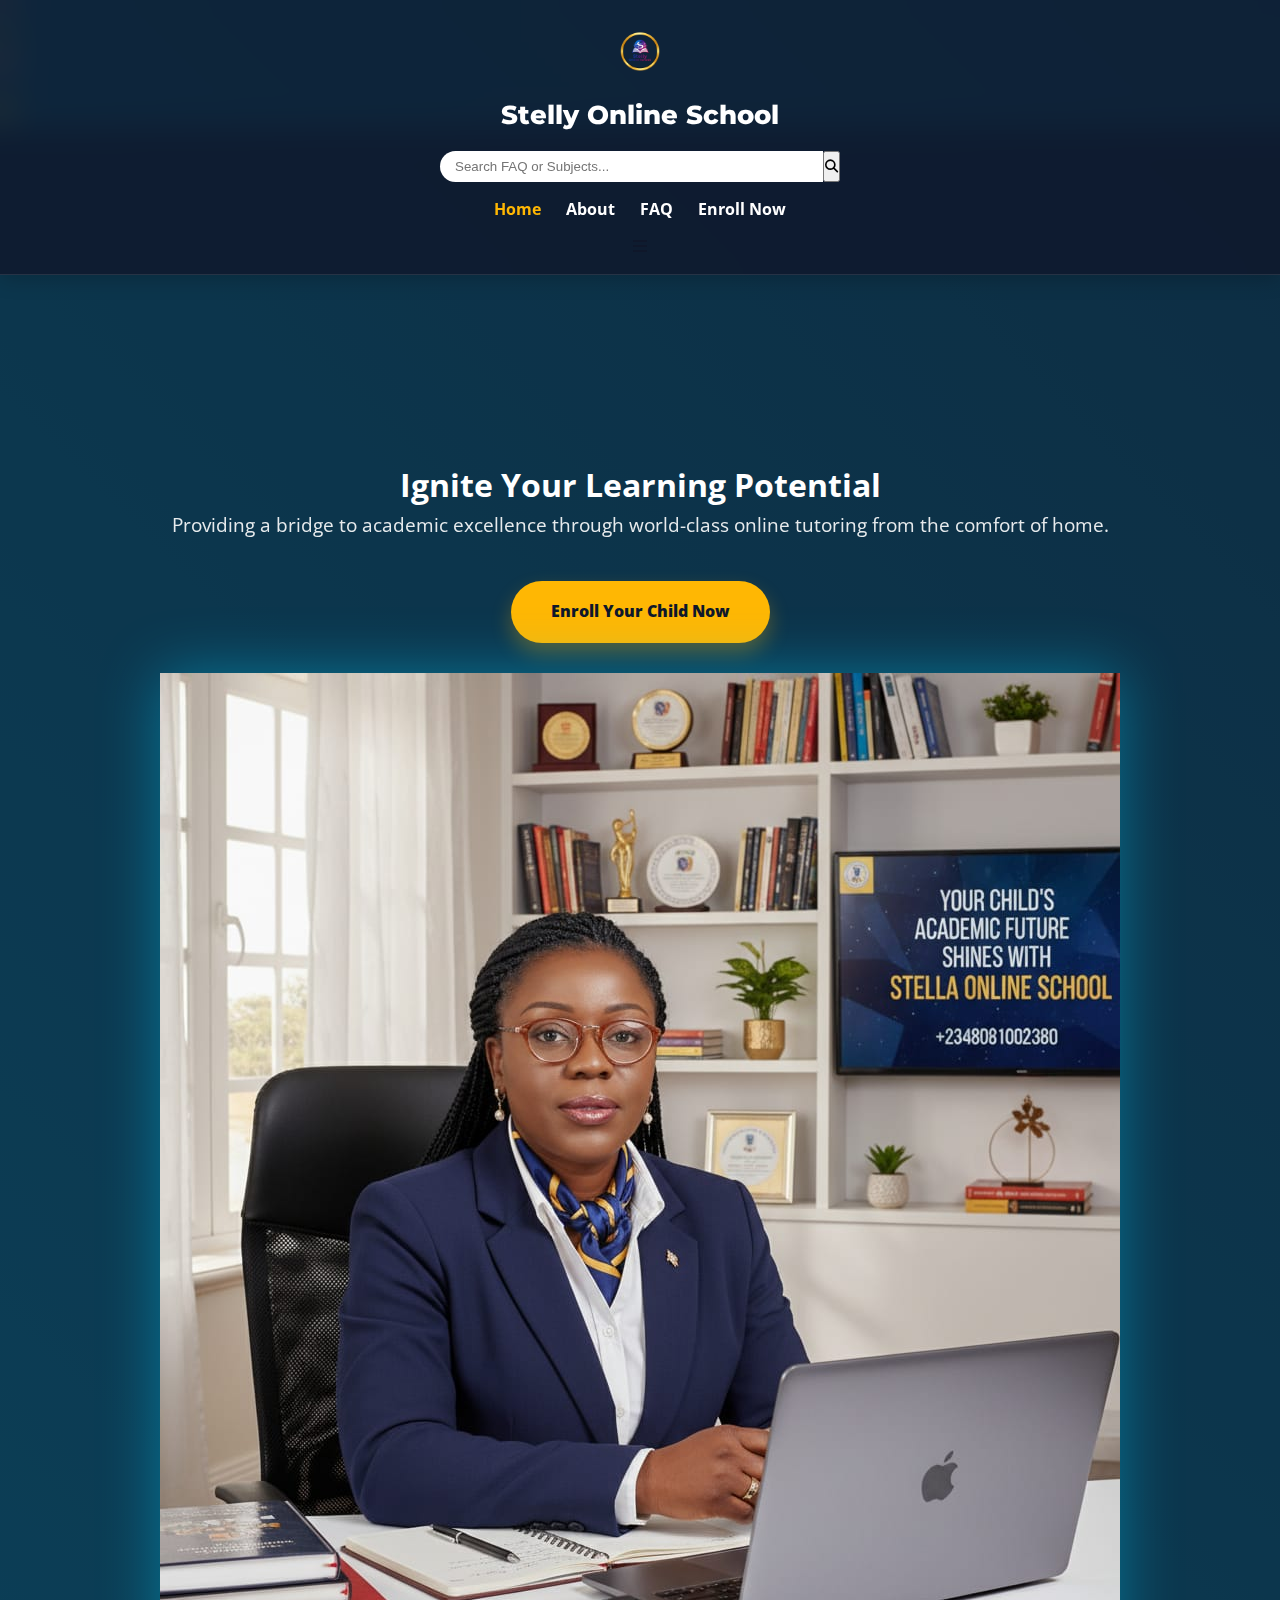
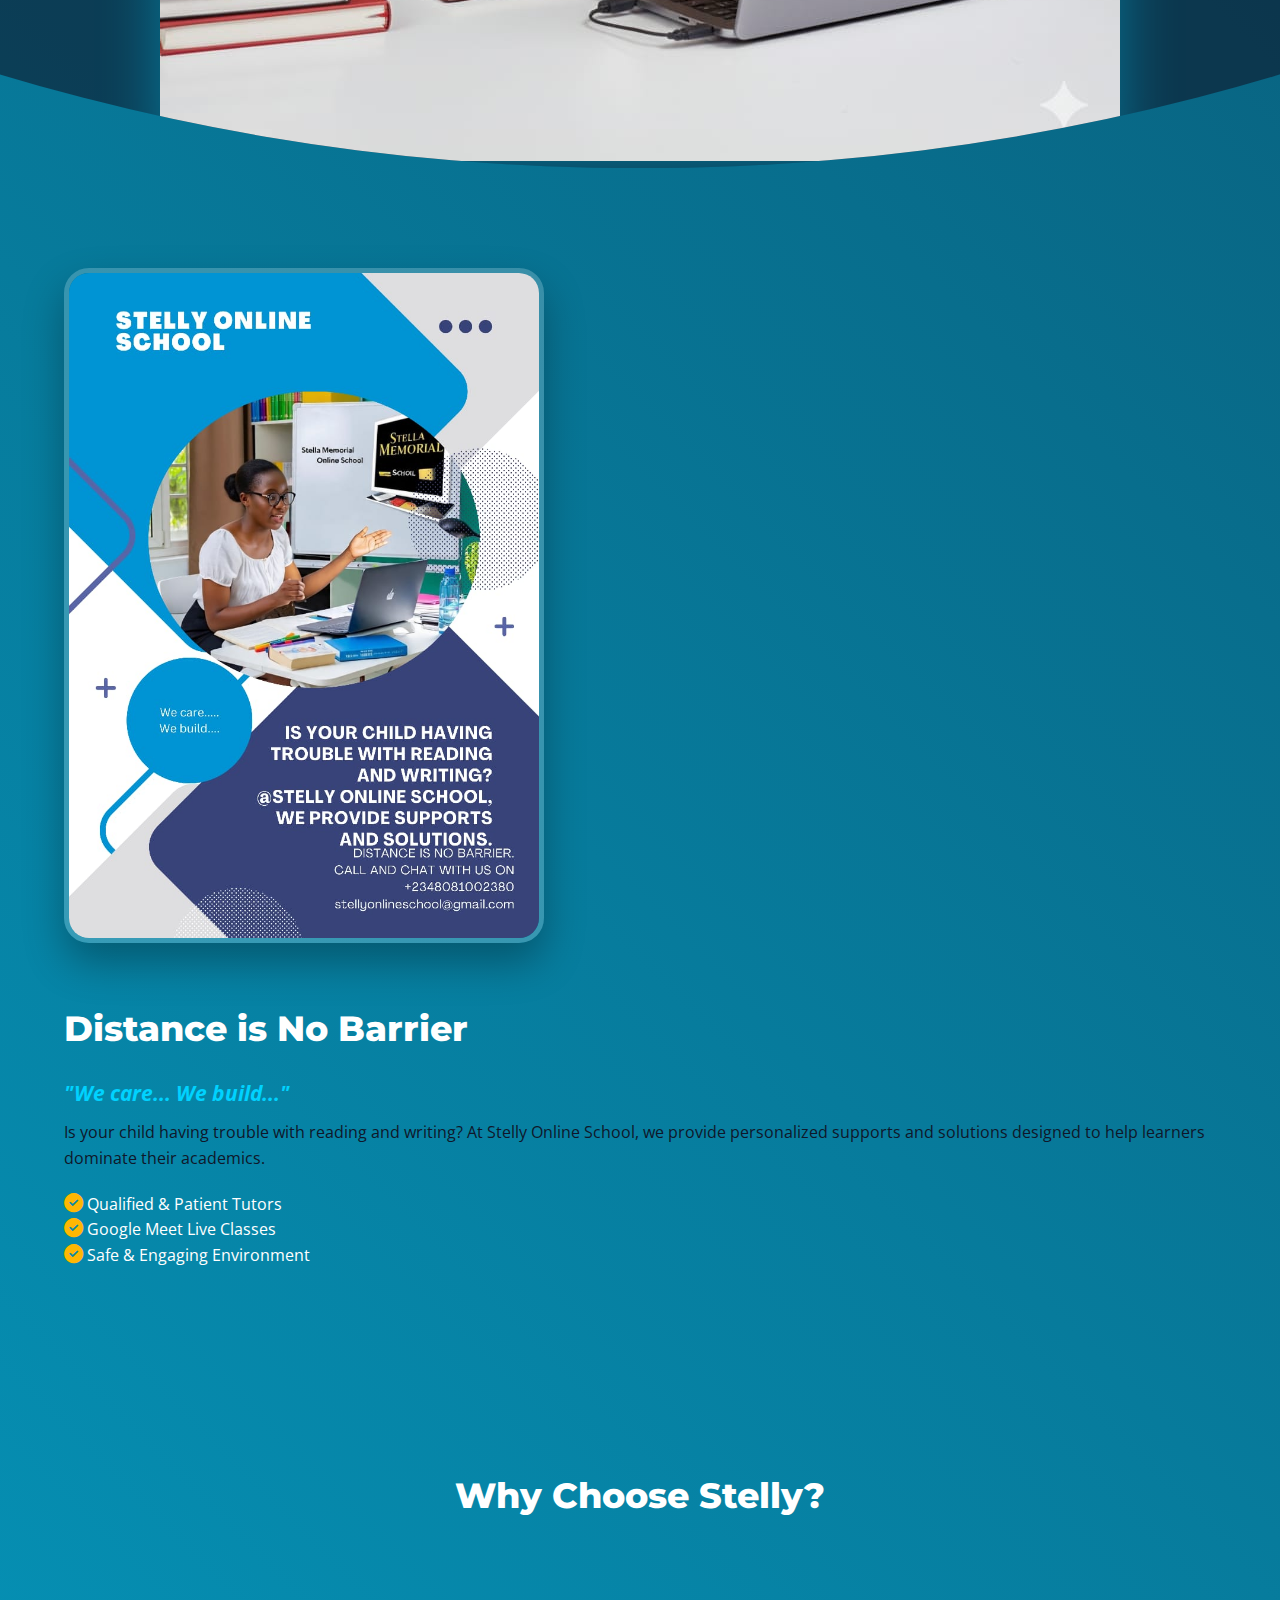
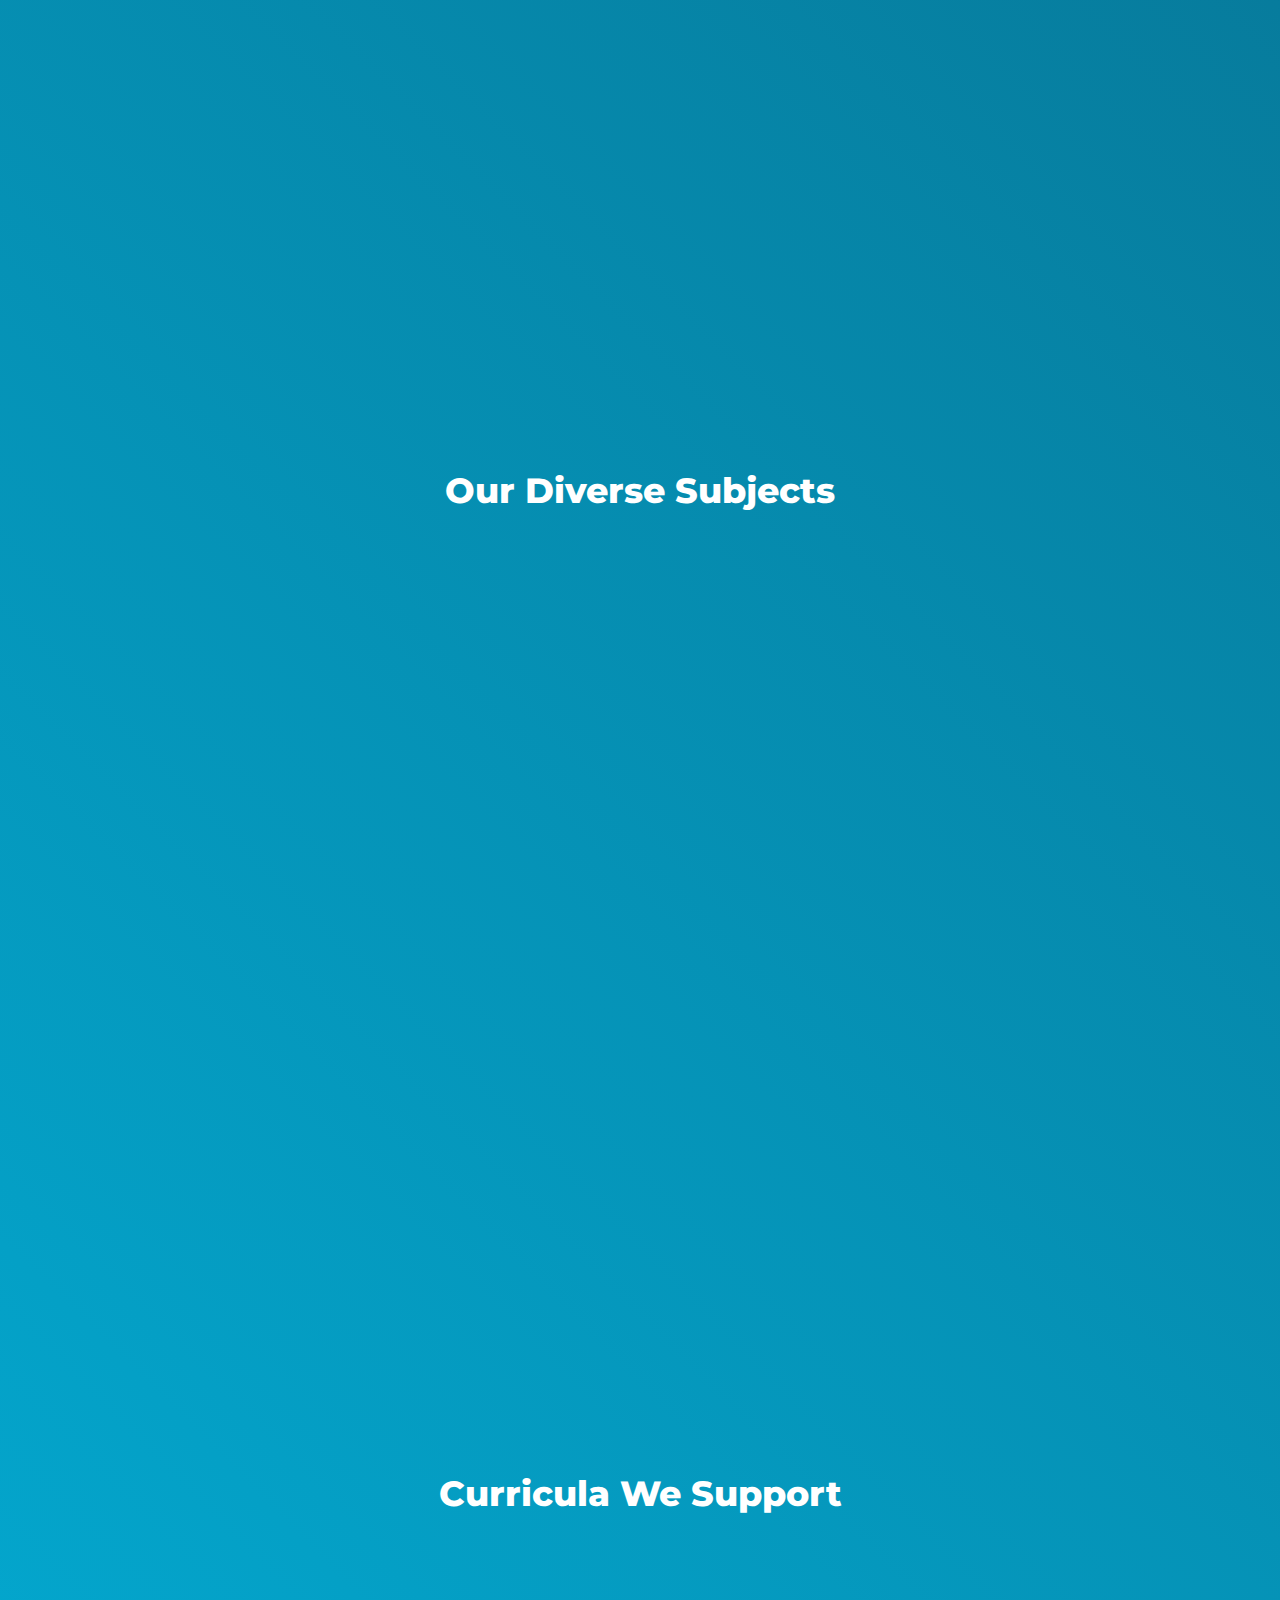
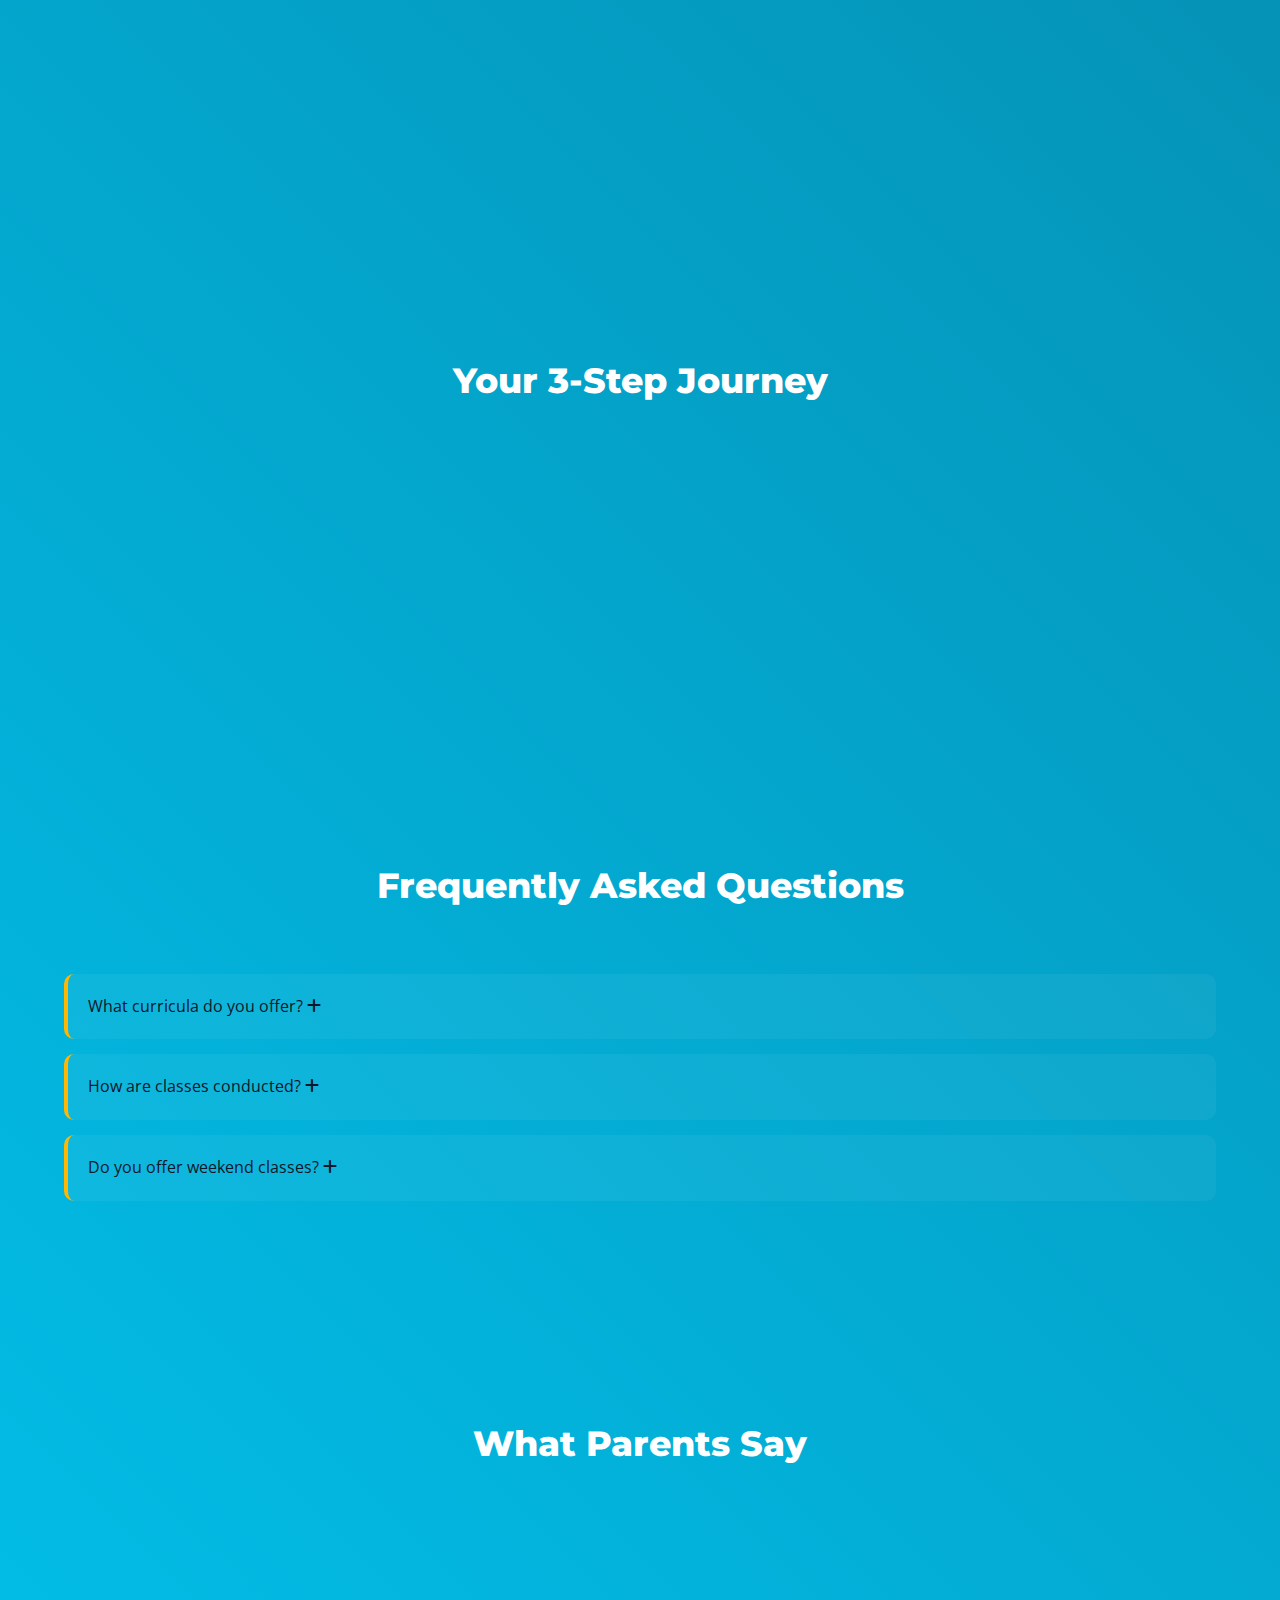
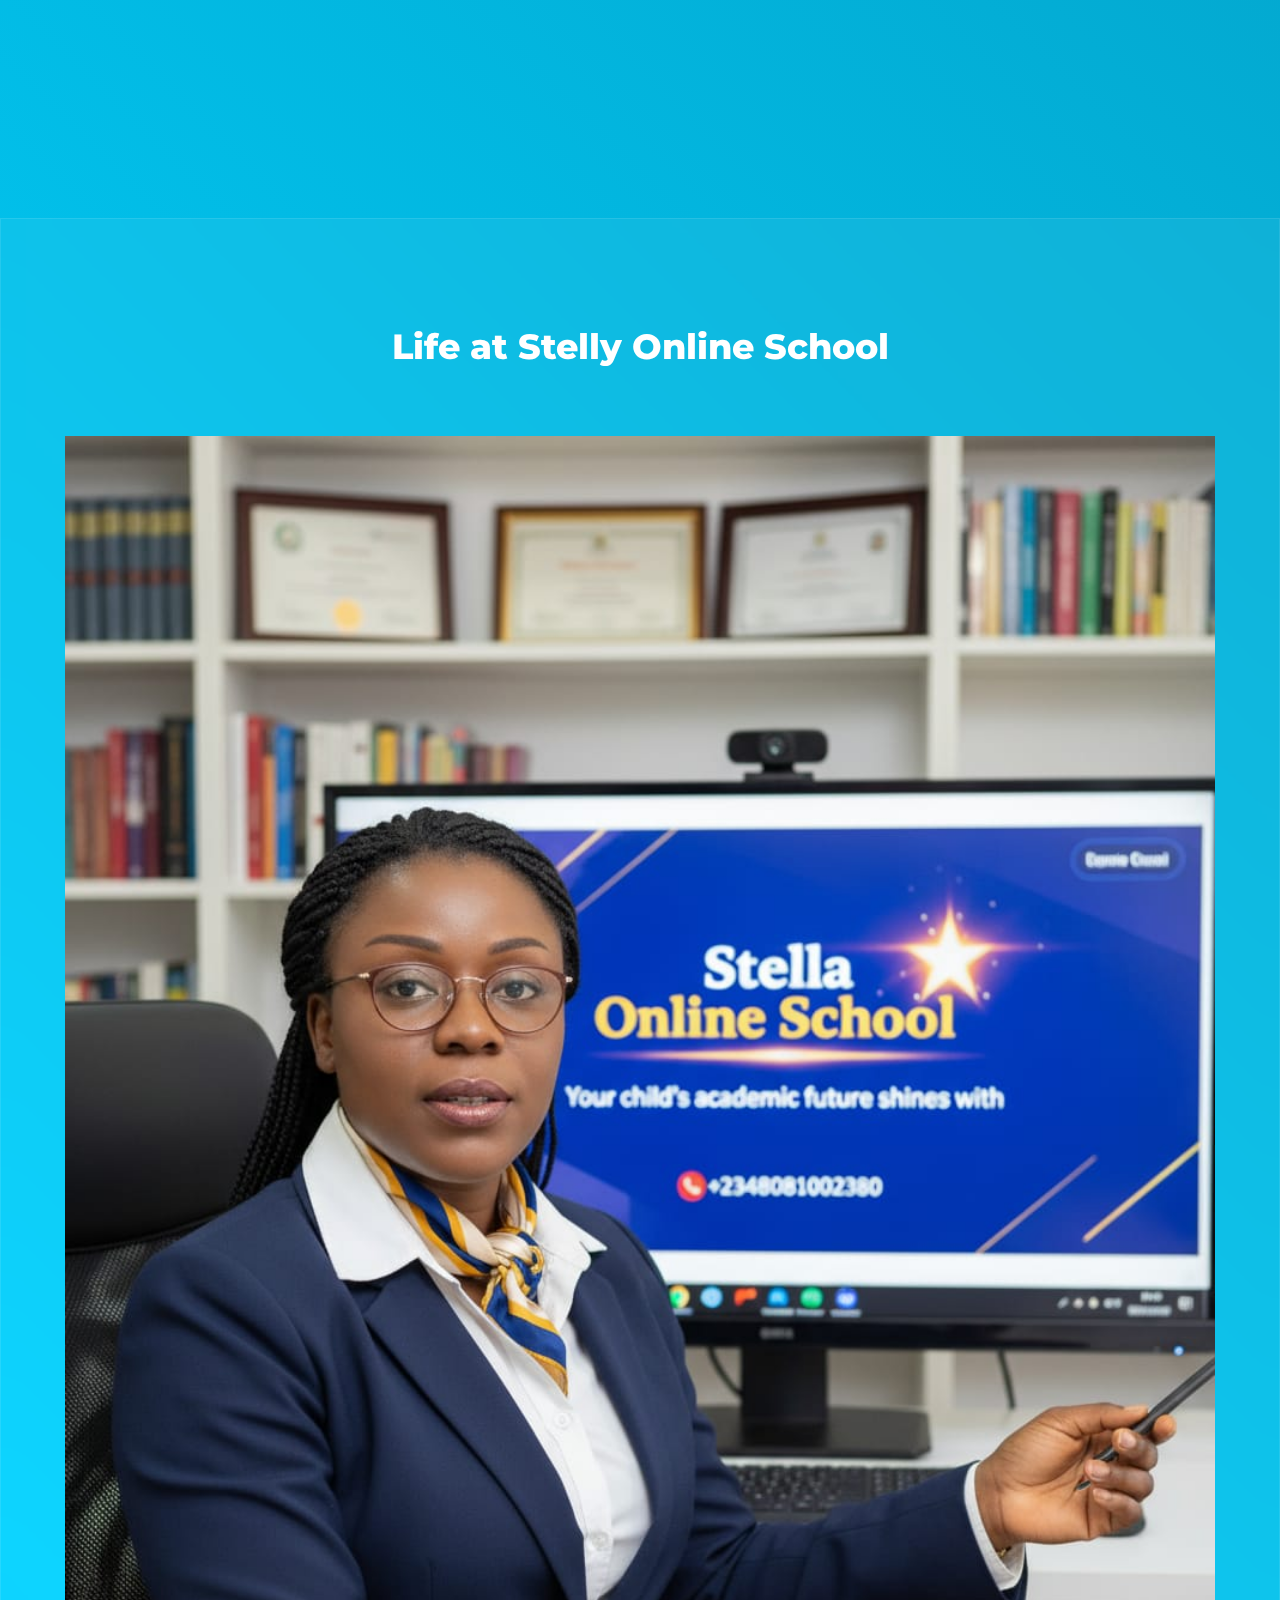
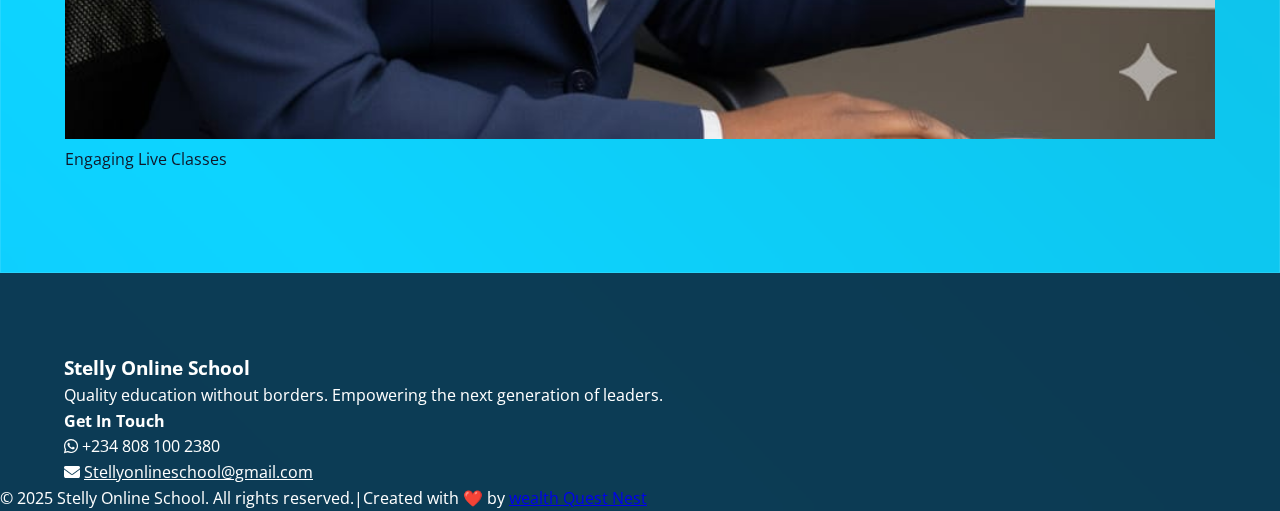
<file: index.html>
<!DOCTYPE html>
<html lang="en">
<head>
    <meta charset="UTF-8">
    <meta name="viewport" content="width=device-width, initial-scale=1.0">
    <title>Stelly Online School | Premium Global Tutoring</title>
    <link rel="stylesheet" href="style.css">
    <link href="https://fonts.googleapis.com/css2?family=Montserrat:wght@700;800&family=Open+Sans:wght@400;600&display=swap" rel="stylesheet">
    <link rel="stylesheet" href="https://cdnjs.cloudflare.com/ajax/libs/font-awesome/6.5.0/css/all.min.css">
</head>
<body class="sparkle-page">

<div id="top"></div>
<div class="sticker-container">
    <div class="sticker bounce">🚀</div>
    <div class="sticker dance">✨</div>
    <div class="sticker bounce-alt">📚</div>
    <div class="sticker dance-alt">🎓</div>
    <div class="sticker bounce">💡</div>
</div>
<nav class="navbar gradient-box">
    <div class="container nav-flex">
        <a href="index.html" class="logo-container" style="text-decoration: none;">
            <img src="logo.png" alt="Stelly Logo" class="logo-clean" onerror="this.src='https://via.placeholder.com/100?text=Logo'">
            <span class="brand-name">Stelly Online School</span>
        </a>
        
        <div class="search-container">
            <input type="text" id="siteSearch" placeholder="Search FAQ or Subjects...">
            <button class="search-btn"><i class="fas fa-search"></i></button>
        </div>

        <ul class="nav-links" id="navLinks">
            <li><a href="index.html" class="nav-link active">Home</a></li>
            <li><a href="#about" class="nav-link">About</a></li>
            <li><a href="#faq" class="nav-link">FAQ</a></li>
            <li><a href="registration.html" class="nav-link enroll-nav-btn">Enroll Now</a></li>
        </ul>
        <i class="fas fa-bars" id="menuToggle"></i>
    </div>
</nav>

<header class="hero" id="hero">
    <div class="container hero-flex">
        <div class="hero-content gradient-box charging-border">
            <br><br><h1>Ignite Your Learning Potential</h1>
            <p class="tagline">Providing a bridge to academic excellence through world-class online tutoring from the comfort of home.</p>
            <a href="registration.html" class="btn-gold charging-btn">Enroll Your Child Now</a>
        </div>
        <div class="hero-image">
            <img src="laptop.png" alt="Student Learning" class="main-laptop-img" onerror="this.style.display='none'">
        </div>
    </div>
</header>

<section class="section flyer-highlight">
    <div class="container flyer-flex">
        <div class="flyer-image-container gradient-box">
            <img src="flyer.jpg" alt="Stelly Online School Flyer" class="site-flyer">
        </div>
        <div class="flyer-text gradient-box">
            <h2 class="section-heading" style="text-align: left; margin-bottom: 20px;">Distance is No Barrier</h2>
            <p class="motto">"We care... We build..."</p>
            <p>Is your child having trouble with reading and writing? At Stelly Online School, we provide personalized supports and solutions designed to help learners dominate their academics.</p>
            <ul class="flyer-list">
                <li><i class="fas fa-check-circle"></i> Qualified & Patient Tutors</li>
                <li><i class="fas fa-check-circle"></i> Google Meet Live Classes</li>
                <li><i class="fas fa-check-circle"></i> Safe & Engaging Environment</li>
            </ul>
        </div>
    </div>
</section>

<section id="about" class="section">
    <div class="container">
        <h2 class="section-heading">Why Choose Stelly?</h2>
        <div class="card-grid">
            <div class="card about-card gradient-box">
                <div class="icon-box about-1"><i class="fas fa-user-graduate"></i></div>
                <h3>Expert Tutors</h3>
                <p>Highly qualified educators specializing in multiple international curricula.</p>
            </div>
            <div class="card about-card gradient-box">
                <div class="icon-box about-2"><i class="fas fa-globe"></i></div>
                <h3>Global Reach</h3>
                <p>We seamlessly bridge the gap for students in different countries and time zones.</p>
            </div>
            <div class="card about-card gradient-box">
                <div class="icon-box about-3"><i class="fas fa-clock"></i></div>
                <h3>Flexible Learning</h3>
                <p>Customizable schedules that fit perfectly into your family’s routine.</p>
            </div>
        </div>
    </div>
</section>

<section id="subjects" class="section">
    <div class="container">
        <h2 class="section-heading">Our Diverse Subjects</h2>
        <div class="card-grid">
            <div class="card subject-card gradient-box"><div class="icon-box math-bg"><i class="fas fa-calculator"></i></div><h3>Math</h3></div>
            <div class="card subject-card gradient-box"><div class="icon-box english-bg"><i class="fas fa-book-open"></i></div><h3>English</h3></div>
            <div class="card subject-card gradient-box"><div class="icon-box science-bg"><i class="fas fa-flask-vial"></i></div><h3>Sciences</h3></div>
            <div class="card subject-card gradient-box"><div class="icon-box coding-bg"><i class="fas fa-code"></i></div><h3>Coding</h3></div>
            <div class="card subject-card gradient-box">
                <div class="icon-box lang-bg"><i class="fas fa-language"></i></div>
                <h3>Languages</h3>
                <p style="font-size: 0.8rem;">African, French & Spanish</p>
            </div>
            <div class="card subject-card gradient-box"><div class="icon-box writing-bg"><i class="fas fa-pen-nib"></i></div><h3>Creative Writing</h3></div>
            <div class="card subject-card gradient-box"><div class="icon-box social-bg"><i class="fas fa-users-rectangle"></i></div><h3>Social Studies</h3></div>
        </div>
    </div>
</section>

<section id="curricula" class="section">
    <div class="container">
        <h2 class="section-heading">Curricula We Support</h2>
        <div class="curricula-grid">
            <div class="curriculum-item gradient-box">British</div>
            <div class="curriculum-item gradient-box">Nigerian</div>
            <div class="curriculum-item gradient-box">Australian</div>
            <div class="curriculum-item gradient-box">Ontario</div>
            <div class="curriculum-item gradient-box">US Curriculum</div>
            <div class="curriculum-item gradient-box">EYFS</div>
        </div>
    </div>
</section>

<section id="how-it-works" class="section">
    <div class="container">
        <h2 class="section-heading">Your 3-Step Journey</h2>
        <div class="card-grid">
            <div class="card gradient-box"><div class="step-num">1</div><h3>Register</h3><p>Fill our online form to share your academic goals.</p></div>
            <div class="card gradient-box"><div class="step-num">2</div><h3>Consult</h3><p>We finalize details and schedules via WhatsApp.</p></div>
            <div class="card gradient-box"><div class="step-num">3</div><h3>Excel</h3><p>Join live Google Meet classes and start winning!</p></div>
        </div>
    </div>
</section>

<section id="faq" class="section">
    <div class="container">
        <h2 class="section-heading">Frequently Asked Questions</h2>
        <div class="faq-accordion">
            <div class="faq-item gradient-box"><div class="faq-question">What curricula do you offer? <i class="fas fa-plus"></i></div><div class="faq-answer"><p>We offer British, Nigerian, US, Ontario, Australian, and EYFS curricula.</p></div></div>
            <div class="faq-item gradient-box"><div class="faq-question">How are classes conducted? <i class="fas fa-plus"></i></div><div class="faq-answer"><p>Classes are live via Google Meet for real-time interaction.</p></div></div>
            <div class="faq-item gradient-box"><div class="faq-question">Do you offer weekend classes? <i class="fas fa-plus"></i></div><div class="faq-answer"><p>Yes, we have flexible weekend and evening schedules available.</p></div></div>
            </div>
    </div>
</section>

<section id="reviews" class="section">
    <div class="container">
        <h2 class="section-heading">What Parents Say</h2>
        <div class="card-grid review-grid">
            <div class="testimonial-card gradient-box">
                <div class="stars">★★★★★</div>
                <p>“Good morning Teacher Titilayo. My baby said he enjoys his classes at all times... God bless you always ma'am!”</p>
                <span class="reviewer-name">— Mrs. Abulu (UK)</span>
            </div>
            <div class="testimonial-card gradient-box">
                <div class="stars">★★★★★</div>
                <p>“Happy Teacher's Day! God bless you for all you do for our kids. I pray God continues to strengthen you.”</p>
                <span class="reviewer-name">— The Archibong Family</span>
            </div>
        </div>
    </div>
</section>

<section id="gallery" class="section bg-glass">
    <div class="container">
        <h2 class="section-heading">Life at Stelly Online School</h2>
        
        <div class="slideshow-container gradient-box">
            <div class="mySlides fade">
                <img src="pic1.jpg" style="width:100%" alt="Students Learning">
                <div class="caption">Engaging Live Classes</div>
            </div>

            <div class="mySlides fade">
                <img src="pic2.jpg" style="width:100%" alt="Graduation Event">
                <div class="caption">Celebrating Success</div>
            </div>

            <div class="mySlides fade">
                <img src="pic3.jpg" style="width:100%" alt="Creative Arts">
                <div class="caption">Unleashing Creativity</div>
            </div>

            <div class="mySlides fade">
                <img src="pic4.jpg" style="width:100%" alt="Science Experiment">
                <div class="caption">Practical Science at Home</div>
            </div>

            <div class="mySlides fade">
                <img src="pic5.jpg" style="width:100%" alt="Global Community">
                <div class="caption">A Global Learning Family</div>
            </div>
        </div>
    </div>
</section>

<footer id="contact" class="gradient-box">
    <div class="container footer-content">
        <div class="footer-info">
            <h3>Stelly Online School</h3>
            <p>Quality education without borders. Empowering the next generation of leaders.</p>
        </div>
        <div class="footer-contact">
            <h4>Get In Touch</h4>
            <p><i class="fab fa-whatsapp"></i> +234 808 100 2380</p>
            <p><i class="fas fa-envelope"></i> <a href="mailto:Stellyonlineschool@gmail.com" style="color:white;">Stellyonlineschool@gmail.com</a></p>
        </div>
    </div>
    <div class="site-footer">
        <p>&copy; 2025 Stelly Online School. All rights reserved.|Created with ❤️ by <a href="https://wealthquestnest01.netlify.app/">wealth Quest Nest</a></p>
    </div>
</footer>

<button id="backToTop"><i class="fas fa-arrow-up"></i></button>

<script>
    // 1. MOBILE MENU TOGGLE
    const menuToggle = document.getElementById("menuToggle");
    const navLinks = document.getElementById("navLinks");
    menuToggle.onclick = () => navLinks.classList.toggle("show");

    // 2. FAQ ACCORDION LOGIC
    document.querySelectorAll('.faq-question').forEach(q => {
        q.onclick = () => {
            const parent = q.parentElement;
            parent.classList.toggle('active');
        };
    });

    // 3. THE FIX: SCROLL REVEAL LOGIC
    // This makes the hidden sections appear when you scroll down to them
    const revealSections = () => {
        const items = document.querySelectorAll('.card, .curriculum-item, .faq-item, .testimonial-card, .flyer-text, .flyer-image-container');
        
        items.forEach(item => {
            const windowHeight = window.innerHeight;
            const elementTop = item.getBoundingClientRect().top;
            const elementVisible = 150; // Adjust this to trigger sooner or later

            if (elementTop < windowHeight - elementVisible) {
                item.classList.add("reveal");
            }
        });
    };

    window.addEventListener("scroll", revealSections);
    // Run once on load in case user is already scrolled down
    revealSections();

    // 4. SITE SEARCH LOGIC
    document.getElementById('siteSearch').onkeyup = (e) => {
        let term = e.target.value.toLowerCase();
        document.querySelectorAll('.card, .faq-item, .testimonial-card').forEach(item => {
            const text = item.innerText.toLowerCase();
            item.style.display = text.includes(term) ? "block" : "none";
            // Force reveal if searching
            if(term !== "") item.classList.add("reveal");
        });
    };

    // 5. BACK TO TOP BUTTON
    const btt = document.getElementById("backToTop");
    window.onscroll = () => {
        if (document.body.scrollTop > 500 || document.documentElement.scrollTop > 500) {
            btt.style.display = "flex";
        } else {
            btt.style.display = "none";
        }
    };
    btt.onclick = () => window.scrollTo({top: 0, behavior: 'smooth'});
</script>
<script>
    // Scroll Reveal Logic
    const revealItems = () => {
        const items = document.querySelectorAll('.card, .curriculum-item, .testimonial-card, .faq-item');
        items.forEach(item => {
            const windowHeight = window.innerHeight;
            const elementTop = item.getBoundingClientRect().top;
            if (elementTop < windowHeight - 100) {
                item.classList.add("reveal");
            }
        });
    };

    window.addEventListener("scroll", revealItems);
    window.addEventListener("load", revealItems); // Run on load to show top items

    // Mobile Menu
    document.getElementById("menuToggle").onclick = () => {
        document.getElementById("navLinks").classList.toggle("show");
    };
    let slideIndex = 0;
showSlides();

function showSlides() {
    let i;
    let slides = document.getElementsByClassName("mySlides");
    for (i = 0; i < slides.length; i++) {
        slides[i].style.display = "none";  
    }
    slideIndex++;
    if (slideIndex > slides.length) {slideIndex = 1}    
    slides[slideIndex-1].style.display = "block";  
    
    // Change image every 4 seconds
    setTimeout(showSlides, 4000); 
}
</script>
</body>
</html>
</file>
<file: style.css>
/* =========================================
   1. COLOR SCHEME & GLOBAL RESET
   ========================================= */
:root {
    --primary: #5e17eb;       /* Modern Purple */
    --secondary: #00d2ff;     /* Professional Blue */
    --accent: #ffb703;        /* Vibrant Gold */
    --dark: #0f172a;          /* Deep Navy */
    --white: #ffffff;
    --soft-bg: #f8fafc;
}

* {
    margin: 0;
    padding: 0;
    box-sizing: border-box;
}

html {
    scroll-behavior: smooth;
}

body {
    font-family: 'Open Sans', sans-serif;
    color: var(--dark);
    line-height: 1.6;
    overflow-x: hidden;
    /* UPGRADE: Rotating & Sparkling Background applied to Body */
    background: linear-gradient(45deg, #0f172a, #5e17eb, #00d2ff, #0f172a);
    background-size: 400% 400%;
    animation: rotateGradient 15s ease infinite, sparkleBody 8s ease-in-out infinite;
}

/* Background Animations */
@keyframes rotateGradient {
    0% { background-position: 0% 50%; }
    50% { background-position: 100% 50%; }
    100% { background-position: 0% 50%; }
}

@keyframes sparkleBody {
    0%, 100% { filter: brightness(100%); }
    50% { filter: brightness(115%) contrast(105%); }
}

.container {
    width: 90%;
    max-width: 1200px;
    margin: 0 auto;
}
/* =========================================
   2. NAVBAR (CENTRALIZED VERSION)
   ========================================= */
.navbar {
    /* UPGRADE: Glassmorphism Navbar */
    background: rgba(15, 23, 42, 0.8); /* Darker for better contrast */
    backdrop-filter: blur(15px);
    -webkit-backdrop-filter: blur(15px);
    height: auto; /* Changed from 115px to auto to allow stacking */
    padding: 20px 0;
    position: fixed;
    top: 0;
    width: 100%;
    z-index: 1000;
    box-shadow: 0 4px 20px rgba(0,0,0,0.2);
    display: flex;
    justify-content: center;
    border-bottom: 1px solid rgba(255,255,255,0.1);
}

.nav-flex {
    display: flex;
    flex-direction: column; /* THIS STACKS EVERYTHING VERTICALLY */
    align-items: center;    /* THIS CENTERS EVERYTHING HORIZONTALLY */
    justify-content: center;
    width: 90%;
    max-width: 1200px;
    gap: 15px; /* Spacing between logo, search, and links */
}

.logo-container {
    display: flex;
    flex-direction: column;
    align-items: center;
    text-decoration: none;
}

.logo-clean {
    height: 70px; /* Slightly smaller to fit the stack better */
    width: auto;
    object-fit: contain;
    margin-bottom: 5px;
}

.brand-name {
    font-family: 'Montserrat', sans-serif;
    font-weight: 800;
    font-size: 1.6rem;
    color: var(--white);
    text-align: center;
}

/* Centralizing the Search Bar */
.search-container {
    width: 100%;
    max-width: 400px;
    display: flex;
    justify-content: center;
}

.search-container input {
    width: 100%;
    padding: 8px 15px;
    border-radius: 20px 0 0 20px;
    border: none;
}

/* Centralizing the Links */
.nav-links {
    display: flex;
    list-style: none;
    gap: 25px;
    margin: 0;
    padding: 0;
}

.nav-links a {
    text-decoration: none;
    color: var(--white);
    font-weight: 700;
    font-size: 1rem;
    transition: 0.3s ease;
}

.nav-links a:hover,
.nav-links a.active {
    color: var(--accent);
}

/* IMPORTANT: Push the Hero down so it doesn't hide under the new taller menu */
.hero {
    padding-top: 280px !important; 
}

@media (max-width: 768px) {
    .nav-links {
        gap: 15px;
        font-size: 0.9rem;
    }
    .hero {
        padding-top: 320px !important;
    }
}
/* =========================================
   3. HERO SECTION (CENTRALIZED)
   ========================================= */
.hero {
    min-height: 100vh;
    display: flex;
    align-items: center;
    justify-content: center; /* Centers everything horizontally */
    padding-top: 180px;      /* Space for your new tall header */
    background: rgba(15, 23, 42, 0.6);
    color: var(--white);
    clip-path: ellipse(150% 100% at 50% 0%);
    position: relative;
    overflow: hidden;
    text-align: center;      /* Centers the text lines */
}

.hero-flex {
    display: flex;
    flex-direction: column;  /* Stacks text and image vertically */
    align-items: center;     /* Horizontal center */
    justify-content: center;
    width: 100%;
    gap: 30px;
    flex-wrap: wrap;
}

/* Keeps your text exactly as it was, just centered */
.hero h1, .tagline, .btn-gold {
    margin-left: auto;
    margin-right: auto;
}
.tagline {
    font-size: 1.2rem;
    margin-bottom: 40px;
    opacity: 0.9;
}

.btn-gold {
    background: var(--accent);
    color: var(--dark);
    padding: 18px 40px;
    border-radius: 50px;
    text-decoration: none;
    font-weight: 800;
    display: inline-block;
    transition: all 0.4s ease;
    box-shadow: 0 10px 20px rgba(255,183,3,0.3);
}

.btn-gold:hover {
    transform: translateY(-3px) scale(1.05);
    box-shadow: 0 0 30px var(--accent);
}

.main-laptop-img {
    max-width: 100%;
    height: auto;
    filter: drop-shadow(0 0 30px rgba(0, 210, 255, 0.4)); /* Blue Aura */
}

/* =========================================
   4. SECTIONS & FLYER (WITH GLASS EFFECTS)
   ========================================= */
.section {
    padding: 100px 0;
}

/* Upgrade section backgrounds to Glassmorphism */
.bg-glass {
    background: rgba(255, 255, 255, 0.05);
    backdrop-filter: blur(10px);
    border: 1px solid rgba(255, 255, 255, 0.1);
}

.section-heading {
    text-align: center;
    margin-bottom: 60px;
    font-family: 'Montserrat', sans-serif;
    font-weight: 800;
    font-size: 2.2rem;
    color: var(--white);
}

.flyer-flex {
    display: flex;
    align-items: center;
    gap: 50px;
    flex-wrap: wrap;
}

.site-flyer {
    width: 100%;
    max-width: 480px;
    border-radius: 25px;
    box-shadow: 0 20px 40px rgba(0,0,0,0.3);
    border: 5px solid rgba(255, 255, 255, 0.2);
}

.motto {
    font-size: 1.3rem;
    font-weight: 700;
    color: var(--secondary);
    margin-bottom: 10px;
    font-style: italic;
}

.flyer-list {
    list-style: none;
    margin-top: 20px;
    color: white;
}

.flyer-list i {
    color: var(--accent);
    font-size: 1.2rem;
}

/* =========================================
   5. CARDS & ICON BOXES (CHARGING STYLE)
   ========================================= */
.card-grid {
    display: grid;
    grid-template-columns: repeat(auto-fit, minmax(280px, 1fr));
    gap: 30px;
}

.card,
.testimonial-card {
    /* Glassmorphism Cards */
    background: rgba(255, 255, 255, 0.1);
    backdrop-filter: blur(10px);
    border: 1px solid rgba(255,255,255,0.1);
    color: white;
    padding: 40px 30px;
    border-radius: 25px;
    text-align: center;
    transition: 0.4s ease;
    opacity: 0;
    transform: translateY(30px);
}

.card:hover {
    transform: translateY(-10px);
    box-shadow: 0 0 25px rgba(0, 210, 255, 0.3); /* Charging blue glow */
    border-color: var(--secondary);
}

.icon-box {
    width: 70px;
    height: 70px;
    margin: 0 auto 20px;
    display: flex;
    align-items: center;
    justify-content: center;
    font-size: 1.8rem;
    border-radius: 18px;
    color: var(--white);
}

/* Keep original icon backgrounds */
.about-1 { background: linear-gradient(135deg, #f093fb, #f5576c); }
.about-2 { background: linear-gradient(135deg, #5ee7df, #b490ca); }
.about-3 { background: linear-gradient(135deg, #f6d365, #fda085); }

.math-bg { background: #ff5e57; }
.english-bg { background: #4834d4; }
.science-bg { background: #22a6b3; }
.coding-bg { background: #130f40; }
.lang-bg { background: #f0932b; }
.writing-bg { background: #eb4d4b; }
.social-bg { background: #6ab04c; }

.reveal { opacity: 1 !important; transform: translateY(0) !important; }

/* =========================================
   6. CURRICULA & REVIEWS (UPGRADED)
   ========================================= */
.curricula-grid {
    display: grid;
    grid-template-columns: repeat(auto-fit, minmax(180px, 1fr));
    gap: 15px;
}

.curriculum-item {
    background: rgba(94, 23, 235, 0.3);
    backdrop-filter: blur(5px);
    border: 1px solid var(--primary);
    color: var(--white);
    padding: 25px 15px;
    text-align: center;
    border-radius: 15px;
    font-weight: 700;
    transition: 0.3s;
    opacity: 0;
}

.curriculum-item:hover {
    background: var(--primary);
    box-shadow: 0 0 15px var(--primary);
}

.testimonial-card {
    border: 2px solid var(--accent) !important;
    background: rgba(255, 255, 255, 0.05) !important;
    transform: translateY(30px) scale(1.05);
}

.testimonial-card p {
    font-style: italic;
    color: #eee;
}

.reviewer-name {
    color: var(--accent);
}

/* =========================================
   10. GALLERY STYLES (PRESERVED)
   ========================================= */
.gallery-grid {
    display: grid;
    grid-template-columns: repeat(auto-fill, minmax(250px, 1fr));
    gap: 20px;
}

.gallery-item {
    height: 250px;
    overflow: hidden;
    border-radius: 20px;
    border: 4px solid rgba(255,255,255,0.2);
    box-shadow: 0 10px 20px rgba(0,0,0,0.3);
    cursor: pointer;
    transition: transform 0.3s ease;
}

.gallery-item img {
    width: 100%;
    height: 100%;
    object-fit: cover;
    transition: transform 0.5s ease;
}

.gallery-item:hover {
    transform: scale(1.02);
    border-color: var(--accent);
}

/* Lightbox Overlay (Preserved) */
.lightbox {
    display: none;
    position: fixed;
    z-index: 2000;
    top: 0; left: 0;
    width: 100%; height: 100%;
    background: rgba(15, 23, 42, 0.95);
    align-items: center;
    justify-content: center;
}

/* =========================================
   FAQ STYLES (PRESERVED & INTEGRATED)
   ========================================= */
.faq-item {
    background: rgba(255, 255, 255, 0.05);
    margin-bottom: 15px;
    padding: 20px;
    border-radius: 10px;
    border-left: 4px solid var(--accent); /* Matches charging theme */
    transition: 0.3s;
}

.faq-item h4 {
    cursor: pointer;
    display: flex;
    justify-content: space-between;
    font-size: 1.1rem;
    color: #fff;        
    margin: 0;
}

.faq-item p {
    display: none;
    margin-top: 15px;
    color: #ccc;
    line-height: 1.6;
}

.faq-item.active {
    background: rgba(255, 183, 3, 0.1);
    box-shadow: 0 0 15px rgba(255, 183, 3, 0.2);
}

/* =========================================
   7. FOOTER
   ========================================= */
footer {
    background: rgba(15, 23, 42, 0.8);
    backdrop-filter: blur(10px);
    color: var(--white);
    padding: 80px 0 0;
}

/* =========================================
   8. BACK TO TOP (PRESERVED)
   ========================================= */
#backToTop {
    position: fixed;
    bottom: 30px;
    left: 30px;
    background: var(--accent);
    color: var(--dark);
    width: 50px;
    height: 50px;
    border: none;
    border-radius: 50%;
    display: none;
    align-items: center;
    justify-content: center;
    cursor: pointer;
    z-index: 1000;
    box-shadow: 0 0 20px var(--accent);
}
@media (max-width: 768px) {
    /* Allow navbar height to grow with content on mobile */
    .navbar {
        height: auto;
        padding: 10px 0;
    }

    .nav-flex {
        flex-direction: column; /* Stack logo, search, and menu button */
        gap: 10px;
    }

    /* Fix the search bar from pushing links off-screen */
    .search-container {
        width: 100%;
        display: flex;
        justify-content: center;
    }

    .search-container input {
        width: 80%;
    }

    /* Adjust hero padding to account for the now taller navbar */
    .hero {
        padding-top: 160px; 
        min-height: auto; /* Prevents hero from being forced too tall */
    }
}
/* This class is added by JavaScript to make hidden items appear */
.reveal {
    opacity: 1 !important;
    transform: translateY(0) !important;
    visibility: visible !important;
}
@media (max-width: 768px) {
    /* Stop the cards from scaling up, which causes them to overlap or overflow */
    .testimonial-card, 
    .testimonial-card.reveal {
        transform: scale(1) translateY(0) !important;
        margin-bottom: 20px;
        width: 100%;
    }

    /* Ensure the grid doesn't force a height that cuts off the footer */
    .card-grid {
        display: flex;
        flex-direction: column;
        gap: 20px;
    }

    /* Fix footer overlapping */
    footer {
        padding: 40px 0 20px;
        margin-top: 20px;
    }

    .footer-content {
        flex-direction: column;
        text-align: center;
        gap: 20px;
    }
    .site-footer {
        flex-direction: column;
        text-align: center;
        gap: 20px;
}
/* =========================================
   STICKER ANIMATIONS (FRONT LAYER)
   ========================================= */

.sticker-container.front-layer {
    position: fixed;
    top: 0;
    left: 0;
    width: 100%;
    height: 100%;
    /* z-index: 9999 ensures they cover EVERYTHING including the navbar */
    z-index: 9999; 
    pointer-events: none; /* Keep this so users can still click buttons behind the emojis */
    overflow: hidden;
}

.sticker {
    position: absolute;
    font-size: 4rem; /* Made them slightly bigger */
    filter: drop-shadow(0 0 15px rgba(255, 255, 255, 0.8));
    opacity: 0.9; /* Higher opacity so they look like solid stickers */
    user-select: none;
}

/* Positioning - Spaced out across the whole screen */
.sticker:nth-child(1) { top: 10%; left: 10%; }
.sticker:nth-child(2) { top: 25%; right: 15%; }
.sticker:nth-child(3) { top: 50%; left: 5%; }
.sticker:nth-child(4) { bottom: 15%; right: 10%; }
.sticker:nth-child(5) { top: 70%; left: 20%; }
.sticker:nth-child(6) { bottom: 30%; left: 40%; }

/* --- ANIMATION PHYSICS --- */

/* Bouncing */
.bounce {
    animation: bounce 3s ease-in-out infinite;
}
@keyframes bounce {
    0%, 100% { transform: translateY(0) scale(1); }
    50% { transform: translateY(-40px) scale(1.1); }
}

/* Dancing/Wiggling */
.dance {
    animation: dance 2.5s ease-in-out infinite;
}
@keyframes dance {
    0%, 100% { transform: rotate(-15deg) translateX(0); }
    50% { transform: rotate(15deg) translateX(15px); }
}

/* Floating/Alt Bounce */
.bounce-alt {
    animation: bounceAlt 6s linear infinite;
}
@keyframes bounceAlt {
    0%, 100% { transform: translate(0, 0); }
    50% { transform: translate(20px, -60px); }
}

/* Wiggle/Alt Dance */
.dance-alt {
    animation: danceAlt 4s ease-in-out infinite;
}
@keyframes danceAlt {
    0%, 100% { transform: skew(0deg); }
    50% { transform: skew(15deg) rotate(5deg); }
}

/* =========================================
   LIFE AT STELLY - SLIDESHOW STYLES
   ========================================= */
.slideshow-container {
    max-width: 800px;
    position: relative;
    margin: auto;
    border-radius: 25px;
    overflow: hidden;
    border: 5px solid rgba(255, 255, 255, 0.2);
    box-shadow: 0 0 30px rgba(0, 210, 255, 0.3);
}

.mySlides {
    display: none; /* Hidden by default */
}

.mySlides img {
    height: 450px; /* Consistent height */
    object-fit: cover;
    vertical-align: middle;
}

.caption {
    color: var(--white);
    font-size: 1.2rem;
    padding: 15px;
    position: absolute;
    bottom: 0;
    width: 100%;
    text-align: center;
    background: rgba(15, 23, 42, 0.7);
    font-family: 'Montserrat', sans-serif;
    font-weight: 700;
}

/* Fading animation */
.fade {
    animation-name: fadeTransition;
    animation-duration: 2s;
}

@keyframes fadeTransition {
    from { opacity: 0.4; transform: scale(1.05); } 
    to { opacity: 1; transform: scale(1); }
}

@media (max-width: 768px) {
    .mySlides img { height: 300px; }
}
</file>
